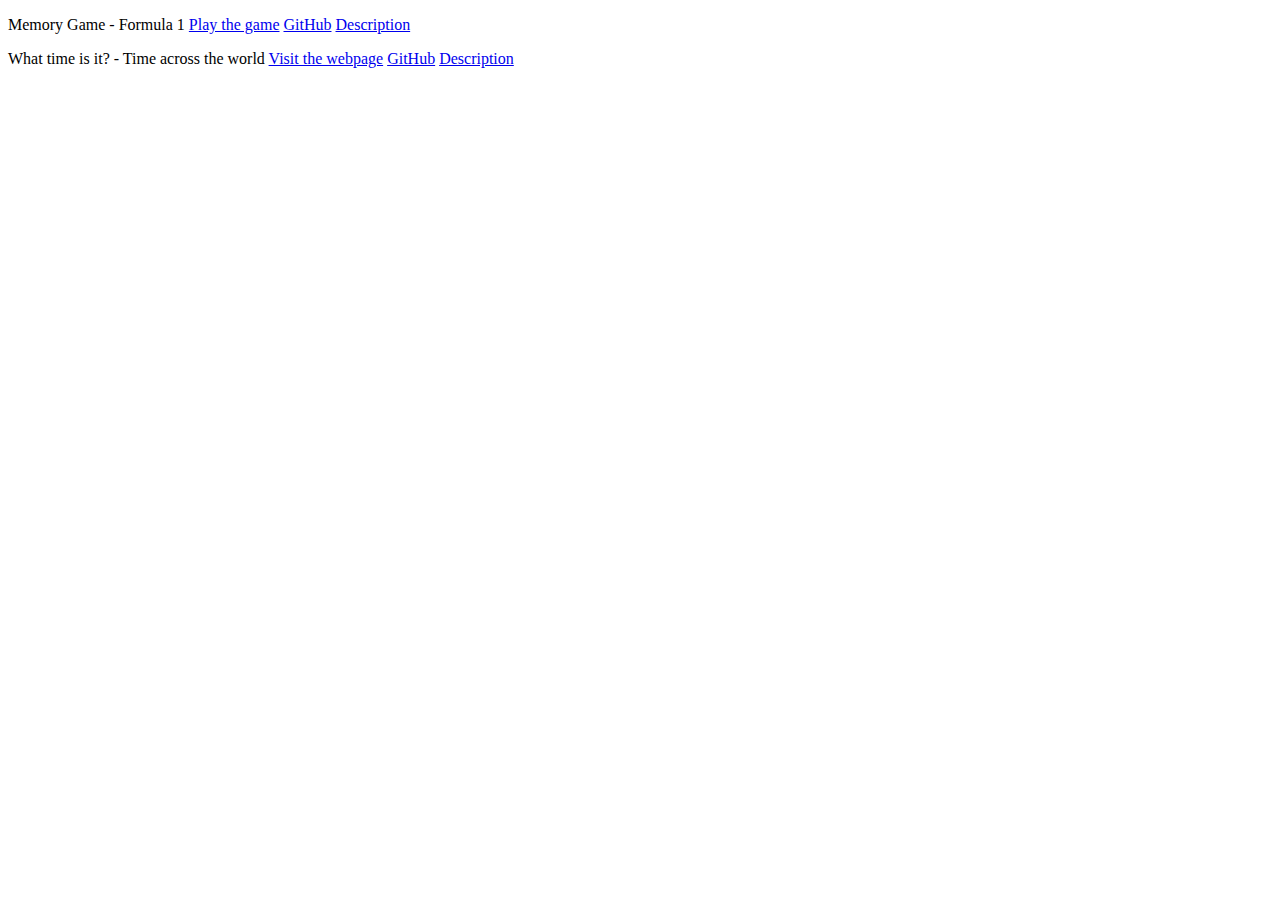
<file: javascript.html>
<!doctype html>
<html>
<head>


</head>
<body>

<p class="memory">
	<span class="port_name">Memory Game - Formula 1</span>
	<span class="port"><a href="https://mariuszbielicki.pl/memory" target="blank">Play the game</a></span>
	<span class="port"><a href="https://github.com/Mariusz1710/memory" target="blank">GitHub</a></span>
	<span class="port"><a href="description/memory.html" target="blank">Description</a></span>
</p>


<p class="clock">
	<span class="port_name">What time is it? - Time across the world</span>
	<span class="port"><a href="https://mariuszbielicki.pl/whattime" target="blank">Visit the webpage</a></span>
	<span class="port"><a href="https://github.com/Mariusz1710/whattimeisit" target="blank">GitHub</a></span>
	<span class="port"><a href="description/whattime.html" target="blank">Description</a></span>

</p>




<script>
/*
let desc = document.getElementById("description");
desc.addEventListener("click",function ()
{
	alert(555);
	let opis = document.getElementById("opis");
	opis.style.display = "block";
});
*/
</script>


</body>

</html>
</file>
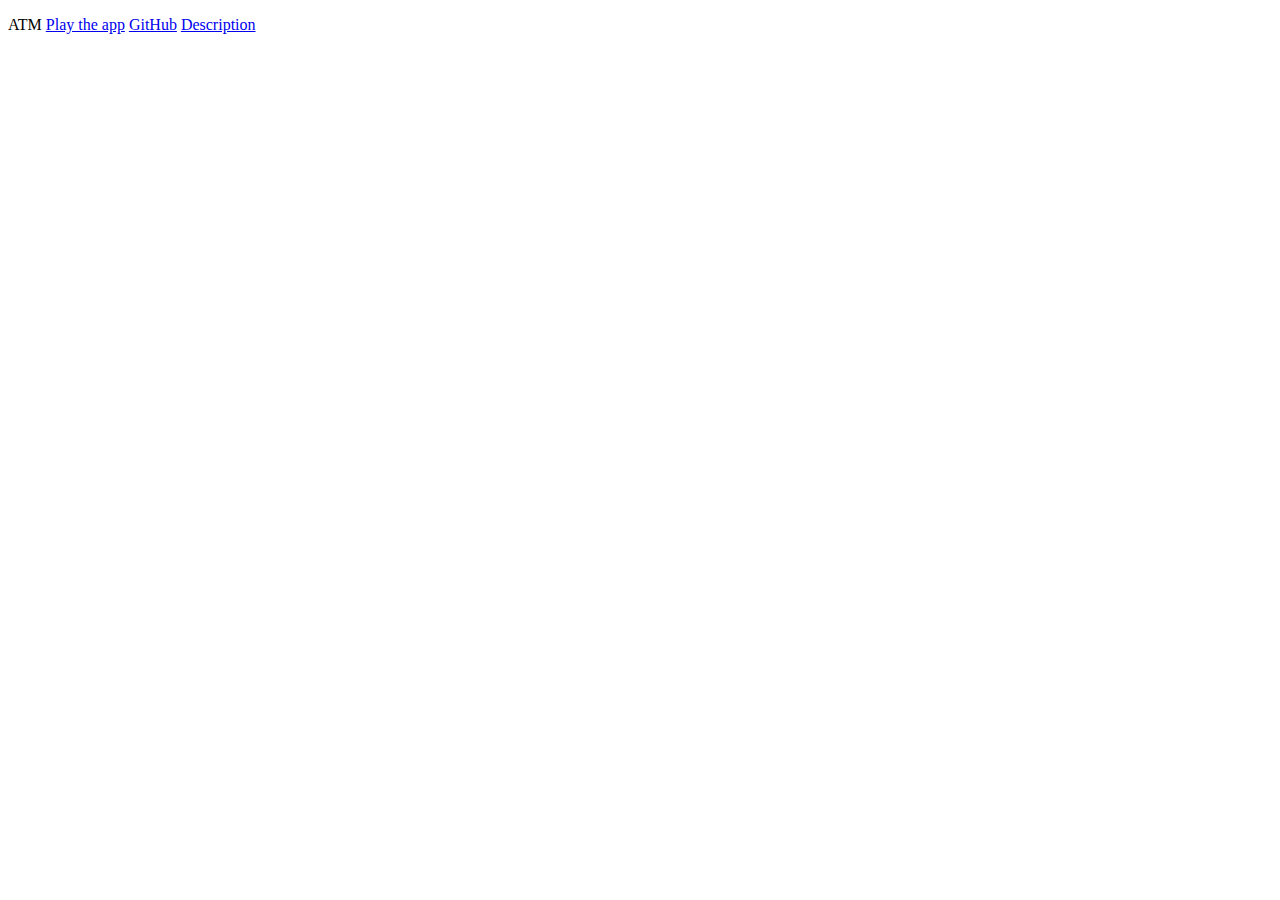
<file: php.html>
<!doctype html>
<html>
<head>


</head>
<body>

<p class="memory">
	<span class="port_name">ATM</span>
	<span class="port"><a href="https://mariuszbielicki.pl/ATM" target="blank">Play the app</a></span>
	<span class="port"><a href="https://github.com/Mariusz1710/ATM" target="blank">GitHub</a></span>
	<span class="port"><a href="description/atm.html" target="blank">Description</a></span>
</p>



</body>

</html>
</file>
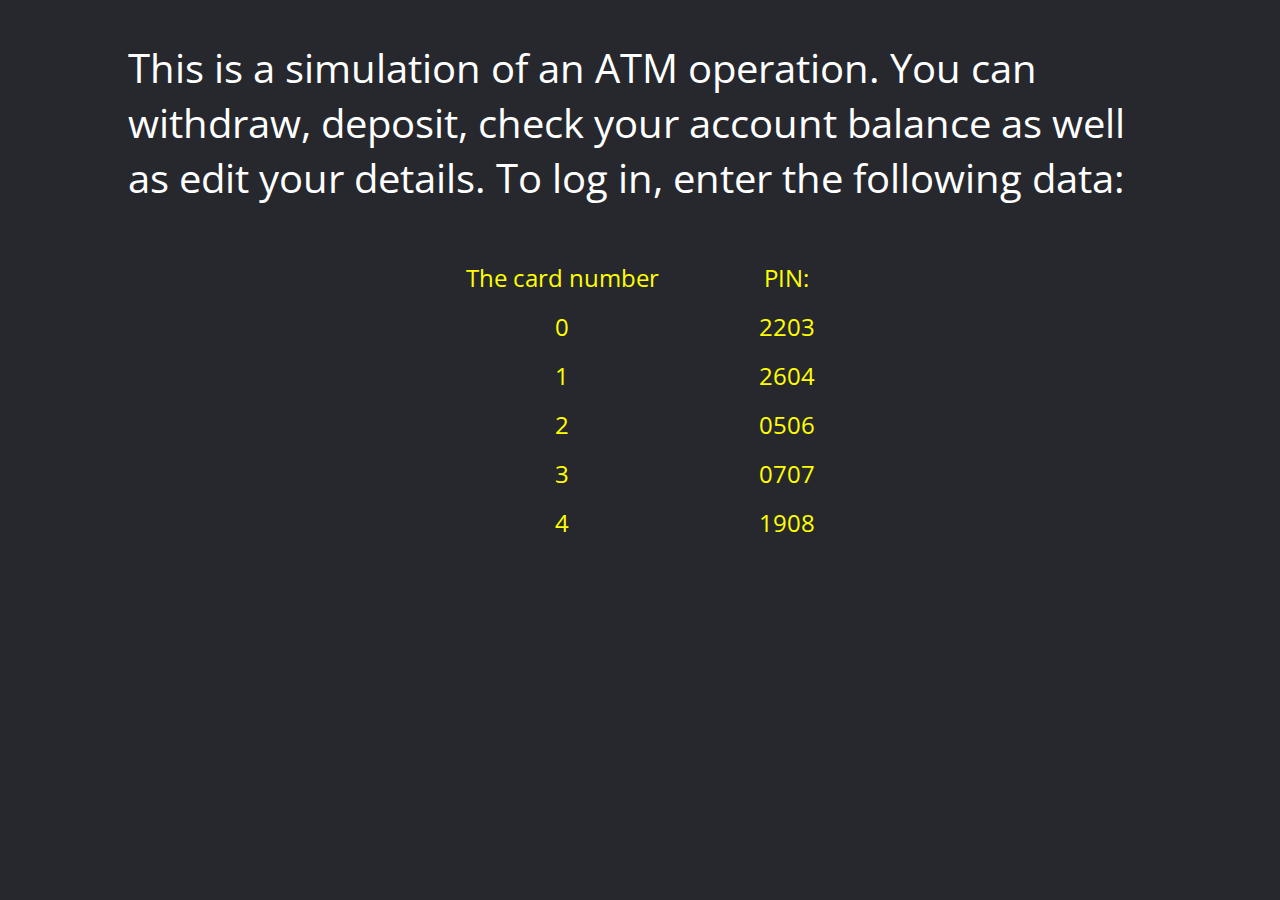
<file: description/atm.html>
<!doctype html>
<html>
<head>

	<meta charset="utf-8">
	<title>Memory F1 - description</title>
	<link rel="stylesheet" href="desc_style.css">
	<link rel="preconnect" href="https://fonts.googleapis.com">
	<link rel="preconnect" href="https://fonts.gstatic.com" crossorigin>
	<link href="https://fonts.googleapis.com/css2?family=Lobster&family=Open+Sans:wght@400;700&display=swap" rel="stylesheet">
</head>
<body>


<p class="memory">

	This is a simulation of an ATM operation. You can withdraw, deposit, check your account balance as well as edit your details. To log in, enter the following data:

</p>

<div class="info">
	
	<div class="column">
		<p><span class="card">The card number</span></p>
		<p><span class="card">0</span></p>
		<p><span class="card">1</span></p>
		<p><span class="card">2</span></p>
		<p><span class="card">3</span></p>
		<p><span class="card">4</span></p>
	</div>

	<div class="column">
		<p><span class="card">PIN:</span></p>
		<p><span class="card">2203</span></p>
		<p><span class="card">2604</span></p>
		<p><span class="card">0506</span></p>
		<p><span class="card">0707</span></p>
		<p><span class="card">1908</span></p>


	</div>


</div>


</body>
</html>
</file>
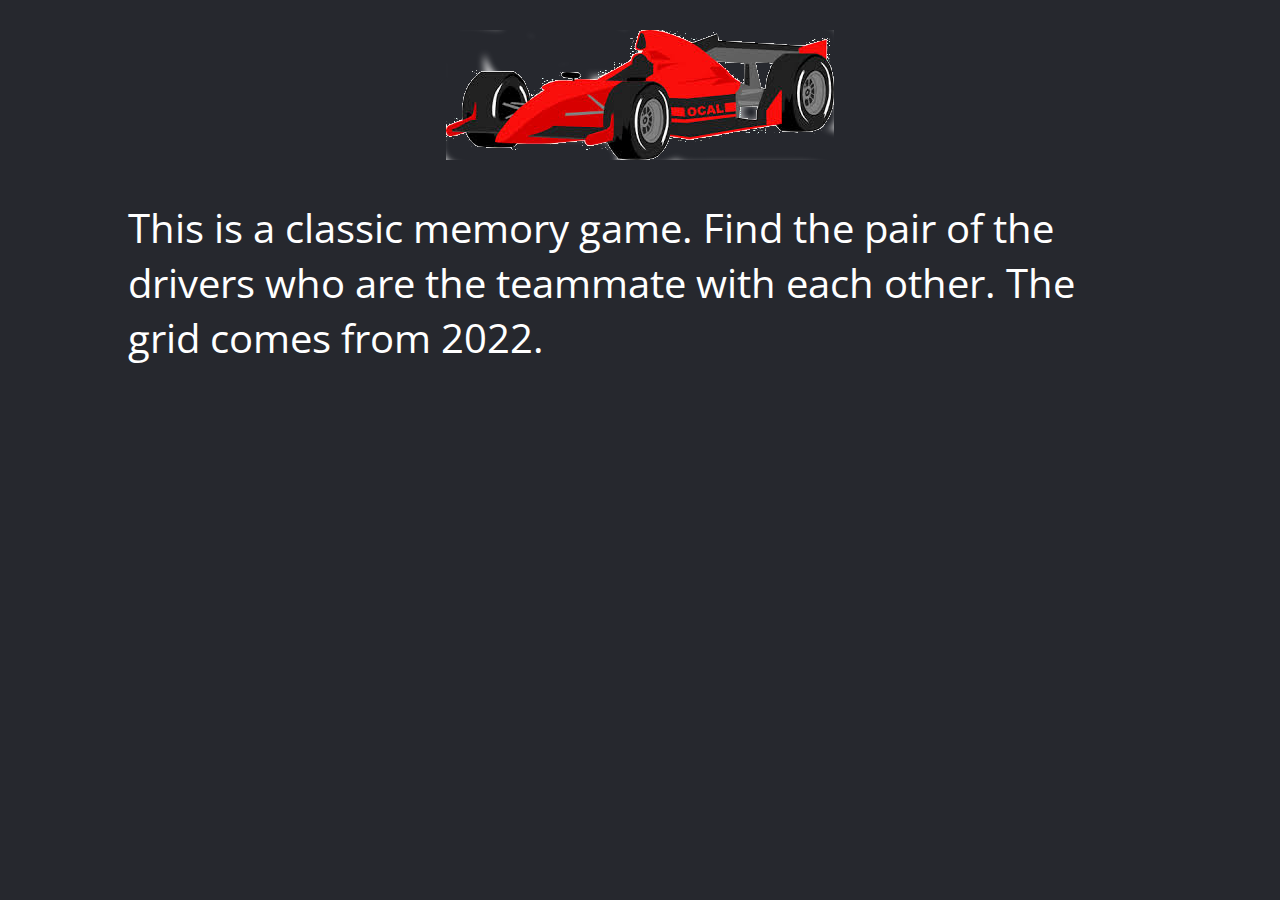
<file: description/memory.html>
<!doctype html>
<html>
<head>

	<meta charset="utf-8">
	<title>Memory F1 - description</title>
	<link rel="stylesheet" href="desc_style.css">
	<link rel="preconnect" href="https://fonts.googleapis.com">
	<link rel="preconnect" href="https://fonts.gstatic.com" crossorigin>
	<link href="https://fonts.googleapis.com/css2?family=Lobster&family=Open+Sans:wght@400;700&display=swap" rel="stylesheet">
</head>
<body>

<div id="car">
	<img src="f1_cart.png">
</div>

<p class="memory">

	This is a classic memory game. Find the pair of the drivers who are the teammate with each other.
	The grid comes from 2022.


</p>


</body>
</html>
</file>
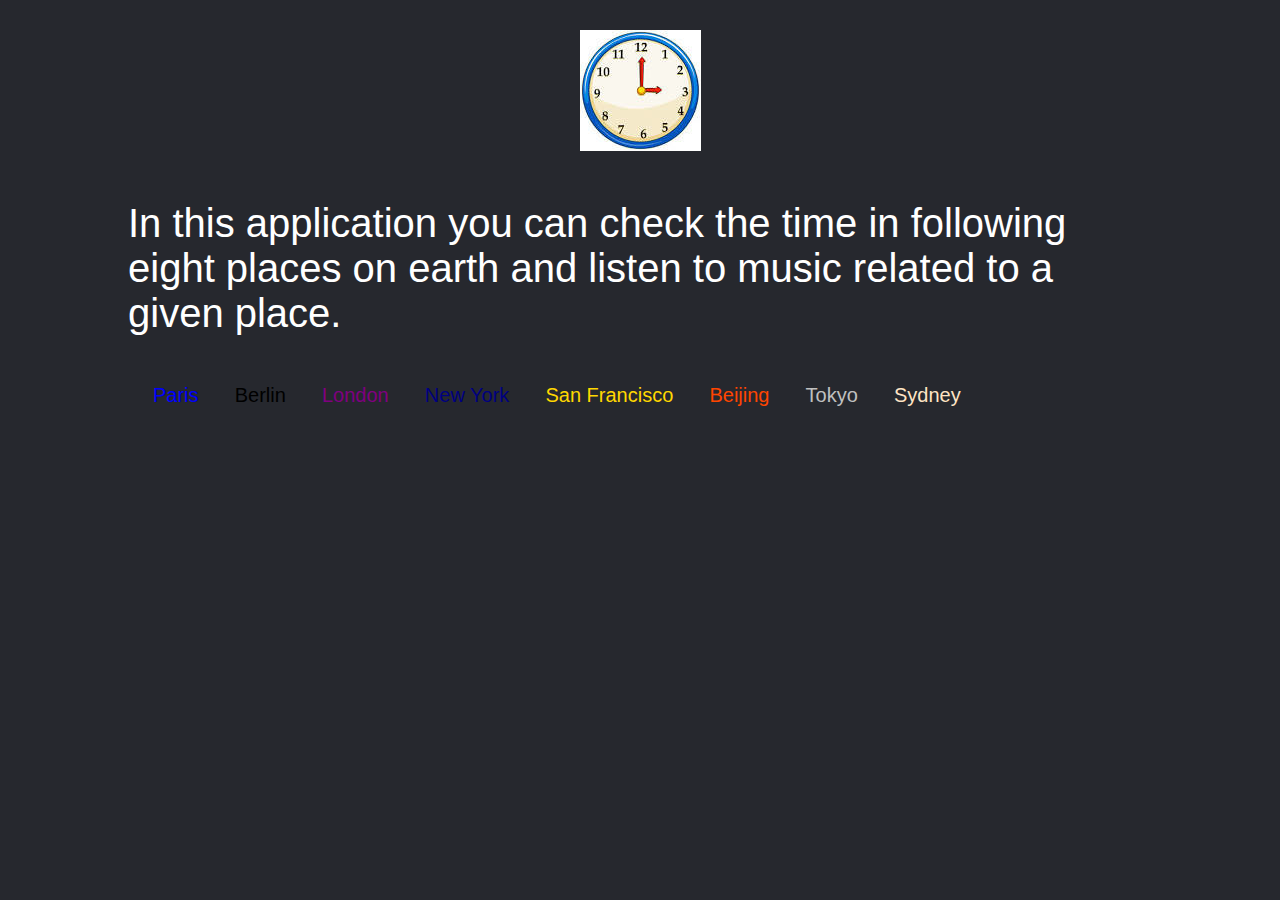
<file: description/whattime.html>
<!doctype html>
<html>
<head>

	<meta charset="utf-8">
	<title>What time is it?</title>
	<link rel="stylesheet" href="desc_style.css">

</head>
<body>


<div class="clock">

	<img src="clock.jpg">

</div>

<div class="whattime">

	<div class="text">In this application you can check the time in following eight places on earth and listen to music related to a given place.</div>

	<div class="cities">
	<span class="city blue">Paris</span>
	<span class="city black">Berlin</span>
	<span class="city purple">London</span>
	<span class="city navy">New York</span>
	<span class="city gold">San Francisco</span>
	<span class="city orangered">Beijing</span>
	<span class="city silver">Tokyo</span>
	<span class="city bisque">Sydney</span>

	</div>

</div>


</html>
</file>
<file: description/desc_style.css>
window,body
{
	margin: 0;
	padding: 0;
	font-family: 'Open Sans', sans-serif;
	background-color: #26282e;
	//background-color: aqua;
}

.memory
{
	display: flex;
	justify-content: center;
	font-size: 40px;
	color: white;
	margin-left: 10%;
	margin-right: 10%;
}

#car
{
	margin-top: 30px;
	display: flex;
	justify-content: center;
}

.whattime
{
	//display: flex;
	//justify-content: center;
	font-size: 40px;
	color: white;
	margin-left: 10%;
	margin-right: 10%;
	margin-top: 50px;
	//width: 100vw;
}

.info
{
	display: flex;
	justify-content: center;
	align-items: center;
	text-align: center;
	//border: 3px solid blue;
}

.column
{
	float: left;
}

.card
{
	color: yellow;
	font-size: 24px;
	width: 30 %;
	margin: 50px;
	text-align: center;
}

.clock
{
	width: 100vw;
	//background-color: white;
	//height: 100vh;
	margin-top: 30px;
	display: flex;
	justify-content: center;
	items-align: center;
	//border: 1px solid blue;
}

.text
{
	//width: 100vw;
	//border: 2px solid yellow;
	margin-bottom: 30px;
}

.cities
{
	width: 100%;
}

.city
{
	margin-left: 25px;
	margin-top: 10px;
	font-size: 20px;

}

.blue
{
	color: blue;
}

.black
{
	color: black;
}

.purple
{
	color: purple;
}

.navy
{
	color: navy;
}

.gold
{
	color: gold;
}

.orangered
{
	color: orangered;
}

.silver
{
	color: silver;
}

.bisque
{
	color: bisque;
}
</file>
